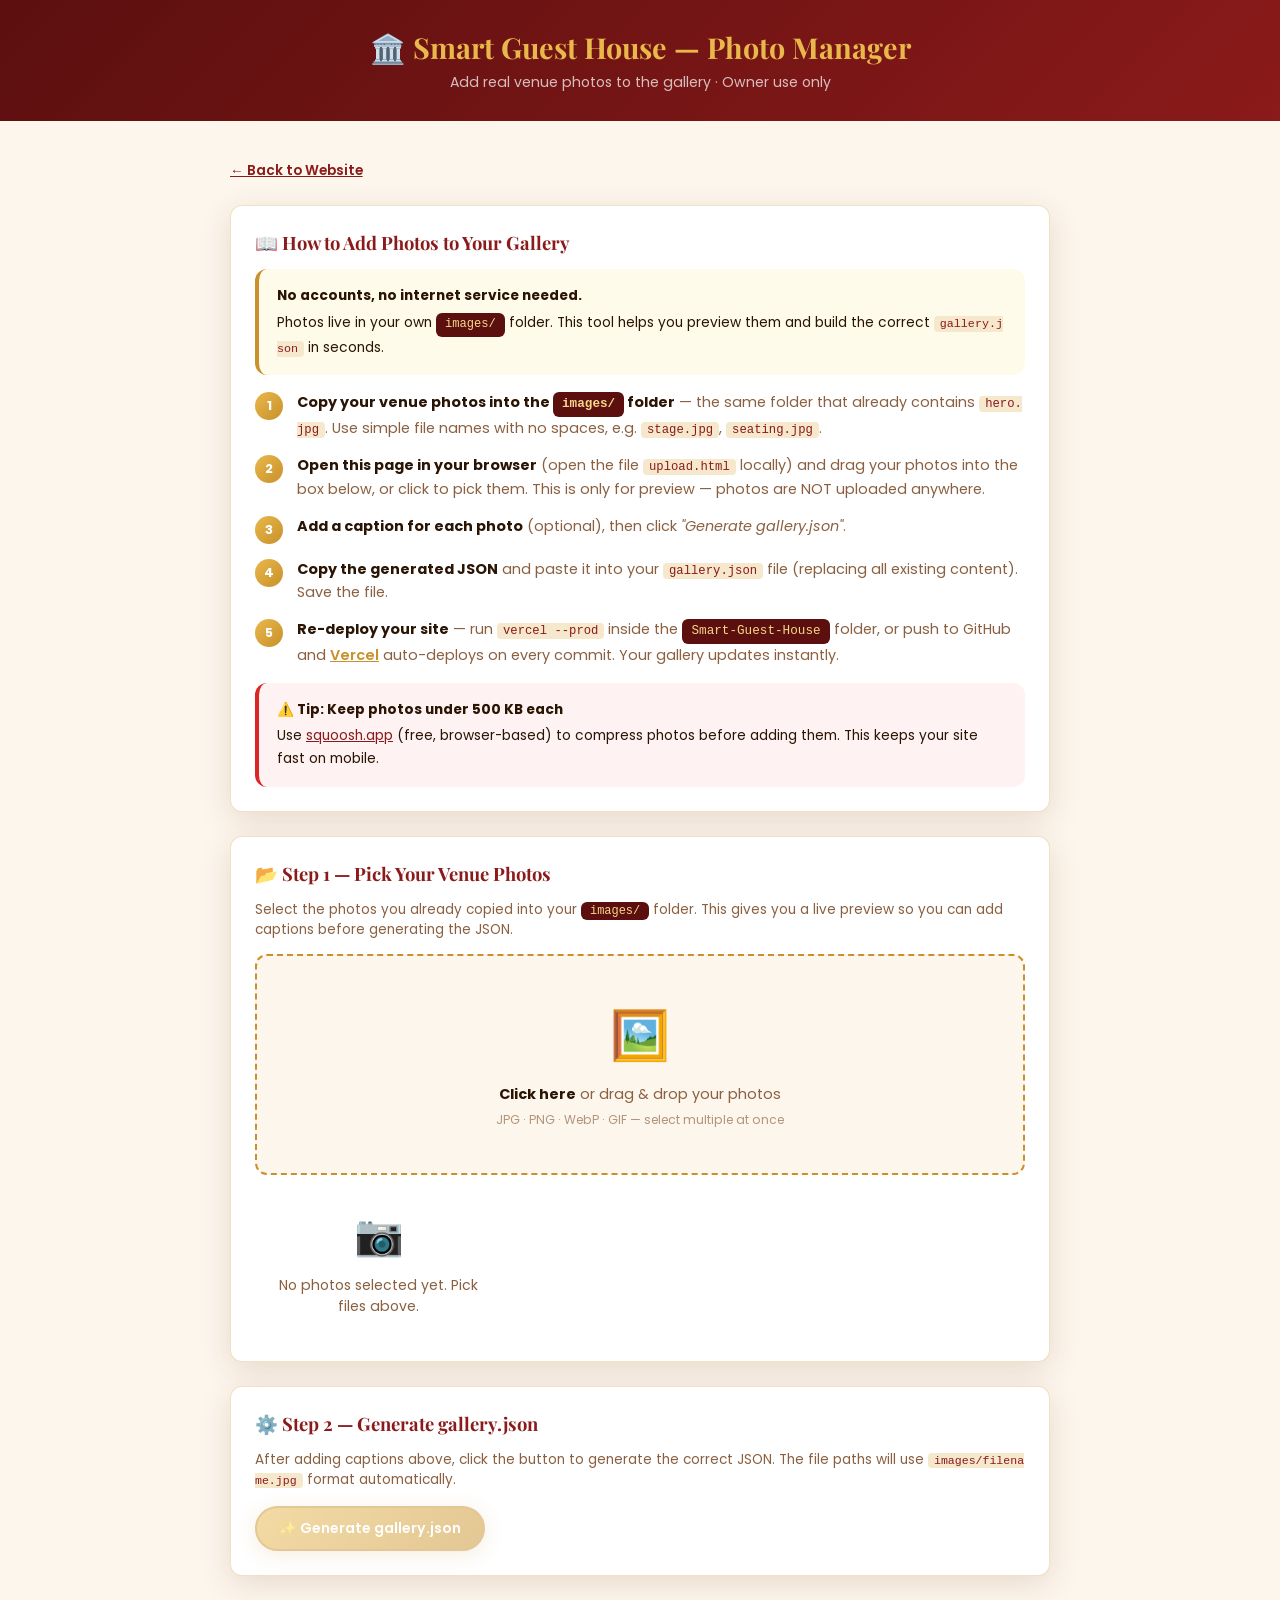
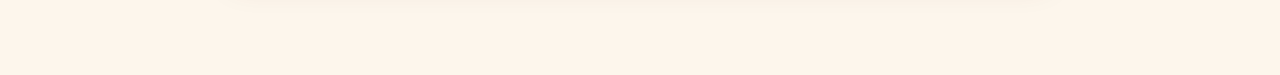
<file: upload.html>
<!DOCTYPE html>
<html lang="en">
<head>
  <meta charset="UTF-8">
  <meta name="viewport" content="width=device-width, initial-scale=1.0">
  <title>Manage Gallery Photos — Smart Guest House</title>
  <meta name="robots" content="noindex, nofollow">

  <link rel="preconnect" href="https://fonts.googleapis.com">
  <link rel="preconnect" href="https://fonts.gstatic.com" crossorigin>
  <link href="https://fonts.googleapis.com/css2?family=Playfair+Display:wght@700&family=Poppins:wght@300;400;500;600&display=swap" rel="stylesheet">

  <style>
    :root {
      --gold:     #C9902B;
      --gold-l:   #E8B84B;
      --gold-p:   #F5D88A;
      --maroon:   #8B1A1A;
      --maroon-d: #5C0F0F;
      --cream:    #FDF6EC;
      --cream-d:  #F5E8CC;
      --text:     #2A1505;
      --muted:    #8A6040;
      --green:    #15803d;
      --radius:   12px;
      --shadow:   0 8px 32px rgba(90,30,10,.13);
    }
    *, *::before, *::after { box-sizing: border-box; margin: 0; padding: 0; }
    body { font-family: 'Poppins', sans-serif; background: var(--cream); color: var(--text); min-height: 100vh; }

    /* Header */
    .page-header {
      background: linear-gradient(135deg, var(--maroon-d), var(--maroon));
      padding: 28px 24px;
      text-align: center;
    }
    .page-header h1 { font-family: 'Playfair Display', serif; font-size: 1.8rem; color: var(--gold-l); margin-bottom: 6px; }
    .page-header p  { font-size: .88rem; color: rgba(255,255,255,.72); }

    main { max-width: 860px; margin: 0 auto; padding: 36px 20px 80px; }

    a.back-link { display: inline-flex; align-items: center; gap: 6px; font-size: .85rem; font-weight: 600; color: var(--maroon); margin-bottom: 24px; transition: gap .2s; }
    a.back-link:hover { gap: 10px; }

    /* Cards */
    .card { background: #fff; border: 1.5px solid rgba(201,144,43,.28); border-radius: var(--radius); padding: 24px; margin-bottom: 24px; box-shadow: var(--shadow); }
    .card h2 { font-family: 'Playfair Display', serif; font-size: 1.15rem; color: var(--maroon); margin-bottom: 14px; }

    /* Steps */
    .steps { counter-reset: step; list-style: none; display: flex; flex-direction: column; gap: 14px; }
    .steps li {
      counter-increment: step;
      display: flex; align-items: flex-start; gap: 14px;
      font-size: .9rem; color: var(--muted); line-height: 1.6;
    }
    .steps li::before {
      content: counter(step);
      flex-shrink: 0;
      width: 28px; height: 28px;
      background: linear-gradient(135deg, var(--gold-l), var(--gold));
      color: #fff; border-radius: 50%;
      display: flex; align-items: center; justify-content: center;
      font-weight: 700; font-size: .8rem;
      margin-top: 1px;
    }
    .steps li strong { color: var(--text); }
    code { background: var(--cream-d); border-radius: 4px; padding: 1px 6px; font-size: .85em; color: var(--maroon); word-break: break-all; }

    /* Drop zone */
    .drop-zone {
      border: 2.5px dashed var(--gold);
      border-radius: var(--radius);
      padding: 44px 24px;
      text-align: center;
      cursor: pointer;
      transition: all .25s;
      background: var(--cream);
      position: relative;
    }
    .drop-zone.dragover { border-color: var(--maroon); background: #fff8e6; transform: scale(1.01); }
    .drop-zone-icon { font-size: 3rem; margin-bottom: 12px; display: block; }
    .drop-zone p { margin: 0; font-size: .9rem; color: var(--muted); }
    .drop-zone p strong { color: var(--text); }
    .drop-zone input[type="file"] { position: absolute; inset: 0; opacity: 0; cursor: pointer; width: 100%; height: 100%; }

    /* Buttons */
    .btn { display: inline-flex; align-items: center; gap: 7px; padding: 10px 22px; border-radius: 50px; font-family: 'Poppins', sans-serif; font-weight: 600; font-size: .88rem; cursor: pointer; border: 2px solid transparent; transition: all .22s; }
    .btn-gold { background: linear-gradient(135deg, var(--gold-l), var(--gold)); color: #fff; border-color: var(--gold); box-shadow: 0 4px 18px rgba(201,144,43,.28); }
    .btn-gold:hover { transform: translateY(-2px); box-shadow: 0 8px 28px rgba(201,144,43,.4); }
    .btn-maroon { background: var(--maroon); color: #fff; border-color: var(--maroon); }
    .btn-maroon:hover { background: var(--maroon-d); transform: translateY(-2px); }
    .btn-outline { background: transparent; color: var(--maroon); border-color: var(--maroon); }
    .btn-outline:hover { background: var(--maroon); color: #fff; }
    .btn-sm { padding: 6px 14px; font-size: .78rem; }
    .btn-danger { background: #dc2626; color: #fff; border-color: #dc2626; }
    .btn-danger:hover { background: #b91c1c; }
    .btn:disabled { opacity: .5; cursor: not-allowed; transform: none; }

    /* Preview grid */
    #preview-grid { display: grid; grid-template-columns: repeat(auto-fill, minmax(200px, 1fr)); gap: 14px; margin-top: 10px; }

    .preview-item {
      border: 1.5px solid rgba(201,144,43,.25);
      border-radius: 10px;
      overflow: hidden;
      background: var(--cream-d);
      animation: slideIn .3s ease;
    }
    @keyframes slideIn { from { opacity:0; transform:translateY(10px); } to { opacity:1; transform:none; } }

    .preview-thumb {
      width: 100%; aspect-ratio: 4/3; object-fit: cover;
      display: block; border-bottom: 1px solid rgba(201,144,43,.2);
    }
    .preview-body { padding: 10px 12px; }
    .preview-filename { font-size: .78rem; font-weight: 600; color: var(--text); margin-bottom: 6px; overflow: hidden; text-overflow: ellipsis; white-space: nowrap; }
    .preview-caption-input {
      width: 100%;
      border: 1.5px solid rgba(201,144,43,.3);
      border-radius: 7px;
      padding: 6px 9px;
      font-size: .78rem;
      font-family: 'Poppins', sans-serif;
      color: var(--text);
      background: #fff;
      transition: border-color .2s;
      margin-bottom: 8px;
    }
    .preview-caption-input:focus { outline: none; border-color: var(--gold); }
    .preview-caption-input::placeholder { color: #bbb; }

    .remove-btn { background: none; border: none; cursor: pointer; font-size: .75rem; color: #dc2626; font-weight: 600; transition: opacity .2s; }
    .remove-btn:hover { opacity: .75; }

    /* JSON output */
    #json-output-wrap { display: none; }
    #json-output {
      width: 100%;
      min-height: 180px;
      border: 1.5px solid rgba(201,144,43,.35);
      border-radius: 10px;
      padding: 14px;
      font-family: 'Courier New', monospace;
      font-size: .83rem;
      color: var(--text);
      background: var(--cream);
      resize: vertical;
      line-height: 1.6;
    }
    #json-output:focus { outline: none; border-color: var(--gold); }

    .copy-btn-row { display: flex; gap: 10px; margin-top: 12px; flex-wrap: wrap; align-items: center; }

    .toast {
      display: none;
      background: var(--green);
      color: #fff;
      border-radius: 50px;
      padding: 6px 18px;
      font-size: .8rem;
      font-weight: 600;
      animation: fadeIn .2s;
    }
    .toast.show { display: inline-block; }
    @keyframes fadeIn { from { opacity: 0; } to { opacity: 1; } }

    /* Instruction callout */
    .callout {
      border-radius: var(--radius);
      padding: 16px 18px;
      font-size: .86rem;
      line-height: 1.65;
      margin-bottom: 16px;
    }
    .callout-info    { background: #fffbeb; border-left: 4px solid var(--gold); }
    .callout-success { background: #f0fdf4; border-left: 4px solid var(--green); }
    .callout-warn    { background: #fef2f2; border-left: 4px solid #dc2626; }
    .callout strong  { display: block; margin-bottom: 4px; color: var(--text); }

    .folder-path {
      display: inline-block;
      background: var(--maroon-d);
      color: var(--gold-p);
      border-radius: 6px;
      padding: 2px 9px;
      font-family: monospace;
      font-size: .88em;
    }

    /* empty state */
    .empty-state { text-align: center; padding: 20px; color: var(--muted); font-size: .88rem; }
    .empty-state .icon { font-size: 2.5rem; margin-bottom: 10px; }

    /* Toolbar */
    .toolbar { display: flex; gap: 10px; flex-wrap: wrap; margin-top: 16px; align-items: center; }
    .item-count { font-size: .82rem; color: var(--muted); margin-left: auto; }

    @media (max-width: 560px) {
      #preview-grid { grid-template-columns: 1fr 1fr; }
    }
    @media (max-width: 380px) {
      #preview-grid { grid-template-columns: 1fr; }
    }
  </style>
</head>
<body>

<header class="page-header">
  <h1>🏛️ Smart Guest House — Photo Manager</h1>
  <p>Add real venue photos to the gallery · Owner use only</p>
</header>

<main>
  <a href="index.html" class="back-link">← Back to Website</a>

  <!-- ── HOW IT WORKS ── -->
  <div class="card">
    <h2>📖 How to Add Photos to Your Gallery</h2>

    <div class="callout callout-info">
      <strong>No accounts, no internet service needed.</strong>
      Photos live in your own <span class="folder-path">images/</span> folder.
      This tool helps you preview them and build the correct <code>gallery.json</code> in seconds.
    </div>

    <ol class="steps">
      <li>
        <div>
          <strong>Copy your venue photos into the <span class="folder-path">images/</span> folder</strong>
          — the same folder that already contains <code>hero.jpg</code>.
          Use simple file names with no spaces, e.g. <code>stage.jpg</code>, <code>seating.jpg</code>.
        </div>
      </li>
      <li>
        <div>
          <strong>Open this page in your browser</strong> (open the file <code>upload.html</code> locally)
          and drag your photos into the box below, or click to pick them. This is only for preview — photos are NOT uploaded anywhere.
        </div>
      </li>
      <li>
        <div>
          <strong>Add a caption for each photo</strong> (optional), then click <em>"Generate gallery.json"</em>.
        </div>
      </li>
      <li>
        <div>
          <strong>Copy the generated JSON</strong> and paste it into your <code>gallery.json</code> file
          (replacing all existing content). Save the file.
        </div>
      </li>
      <li>
        <div>
          <strong>Re-deploy your site</strong> — run <code>vercel --prod</code> inside the
          <span class="folder-path">Smart-Guest-House</span> folder, or push to GitHub and
          <a href="https://vercel.com" target="_blank" rel="noopener noreferrer" style="color:var(--gold);font-weight:600;">Vercel</a>
          auto-deploys on every commit. Your gallery updates instantly.
        </div>
      </li>
    </ol>

    <div class="callout callout-warn" style="margin-top:16px;margin-bottom:0;">
      <strong>⚠️ Tip: Keep photos under 500 KB each</strong>
      Use <a href="https://squoosh.app" target="_blank" rel="noopener noreferrer" style="color:var(--maroon);">squoosh.app</a>
      (free, browser-based) to compress photos before adding them. This keeps your site fast on mobile.
    </div>
  </div>

  <!-- ── STEP 1: PICK FILES ── -->
  <div class="card">
    <h2>📂 Step 1 — Pick Your Venue Photos</h2>
    <p style="font-size:.85rem;color:var(--muted);margin-bottom:14px;">
      Select the photos you already copied into your <span class="folder-path">images/</span> folder.
      This gives you a live preview so you can add captions before generating the JSON.
    </p>

    <div class="drop-zone" id="drop-zone">
      <input type="file" id="file-input" multiple accept="image/jpeg,image/png,image/webp,image/gif" aria-label="Select venue photos">
      <span class="drop-zone-icon" aria-hidden="true">🖼️</span>
      <p><strong>Click here</strong> or drag &amp; drop your photos</p>
      <p style="font-size:.76rem;margin-top:6px;opacity:.65;">JPG · PNG · WebP · GIF — select multiple at once</p>
    </div>

    <!-- Preview grid -->
    <div id="preview-grid">
      <div class="empty-state" id="empty-state">
        <div class="icon" aria-hidden="true">📷</div>
        <p>No photos selected yet. Pick files above.</p>
      </div>
    </div>

    <div class="toolbar" id="toolbar" style="display:none;">
      <button class="btn btn-maroon btn-sm" id="clear-all-btn" type="button">🗑️ Clear All</button>
      <span class="item-count" id="item-count"></span>
    </div>
  </div>

  <!-- ── STEP 2: GENERATE JSON ── -->
  <div class="card">
    <h2>⚙️ Step 2 — Generate gallery.json</h2>
    <p style="font-size:.85rem;color:var(--muted);margin-bottom:16px;">
      After adding captions above, click the button to generate the correct JSON.
      The file paths will use <code>images/filename.jpg</code> format automatically.
    </p>

    <button class="btn btn-gold" id="generate-btn" type="button" disabled>
      ✨ Generate gallery.json
    </button>

    <div id="json-output-wrap">
      <br>
      <div class="callout callout-success" style="margin-bottom:12px;">
        <strong>✅ Your gallery.json is ready!</strong>
        Copy everything below and paste it into your <code>gallery.json</code> file (replace all existing content), then save it.
      </div>

      <textarea id="json-output" readonly aria-label="Generated gallery.json content" spellcheck="false"></textarea>

      <div class="copy-btn-row">
        <button class="btn btn-gold" id="copy-json-btn" type="button">📋 Copy to Clipboard</button>
        <button class="btn btn-outline btn-sm" id="download-btn" type="button">⬇️ Download gallery.json</button>
        <span class="toast" id="copy-toast">✓ Copied!</span>
      </div>

      <div class="callout callout-info" style="margin-top:16px;margin-bottom:0;">
        <strong>📁 Next: Paste it into gallery.json</strong>
        Open <code>gallery.json</code> in Notepad or any text editor, select all (Ctrl+A), paste (Ctrl+V), and save. Then re-deploy your site folder to Netlify.
      </div>
    </div>
  </div>

</main>

<script>
/*
  ════════════════════════════════════════════════════════════
  Smart Guest House — Local Photo Manager (upload.html)
  ════════════════════════════════════════════════════════════
  100% local — no network calls, no external services, no API keys.
  Photos stay on your own computer in the images/ folder.
  This tool only helps you:
    1. Preview selected images
    2. Add captions
    3. Generate the correct gallery.json entries
  The owner then pastes the JSON into gallery.json and re-deploys.
  ════════════════════════════════════════════════════════════
*/
'use strict';

const dropZone    = document.getElementById('drop-zone');
const fileInput   = document.getElementById('file-input');
const previewGrid = document.getElementById('preview-grid');
const emptyState  = document.getElementById('empty-state');
const toolbar     = document.getElementById('toolbar');
const itemCount   = document.getElementById('item-count');
const clearAllBtn = document.getElementById('clear-all-btn');
const generateBtn = document.getElementById('generate-btn');
const jsonOutput  = document.getElementById('json-output');
const jsonWrap    = document.getElementById('json-output-wrap');
const copyJsonBtn = document.getElementById('copy-json-btn');
const downloadBtn = document.getElementById('download-btn');
const copyToast   = document.getElementById('copy-toast');

// Holds { file, objectURL, caption } for each selected photo
let selectedItems = [];

/* ── Drag & drop ── */
dropZone.addEventListener('dragover',  e => { e.preventDefault(); dropZone.classList.add('dragover'); });
dropZone.addEventListener('dragleave', () => dropZone.classList.remove('dragover'));
dropZone.addEventListener('drop', e => {
  e.preventDefault();
  dropZone.classList.remove('dragover');
  handleFiles([...e.dataTransfer.files]);
});

fileInput.addEventListener('change', () => {
  handleFiles([...fileInput.files]);
  fileInput.value = ''; // reset so same file can be re-selected
});

/* ── Process selected files ── */
function handleFiles(files) {
  const imageFiles = files.filter(f => f.type.startsWith('image/'));
  if (!imageFiles.length) return;

  imageFiles.forEach(file => {
    // Avoid duplicates by filename
    if (selectedItems.find(i => i.file.name === file.name)) return;
    const objectURL = URL.createObjectURL(file);
    selectedItems.push({ file, objectURL, caption: '' });
  });

  renderGrid();
}

/* ── Render preview grid ── */
function renderGrid() {
  previewGrid.innerHTML = '';

  if (!selectedItems.length) {
    previewGrid.appendChild(emptyState);
    toolbar.style.display = 'none';
    generateBtn.disabled = true;
    jsonWrap.style.display = 'none';
    return;
  }

  toolbar.style.display = 'flex';
  generateBtn.disabled = false;
  itemCount.textContent = selectedItems.length + ' photo' + (selectedItems.length !== 1 ? 's' : '') + ' selected';

  selectedItems.forEach((item, idx) => {
    const div = document.createElement('div');
    div.className = 'preview-item';
    div.dataset.idx = idx;

    div.innerHTML = `
      <img class="preview-thumb" src="${item.objectURL}"
           alt="Preview of ${escHtml(item.file.name)}" loading="lazy">
      <div class="preview-body">
        <div class="preview-filename" title="${escHtml(item.file.name)}">${escHtml(item.file.name)}</div>
        <input
          class="preview-caption-input"
          type="text"
          placeholder="Caption (optional)"
          value="${escHtml(item.caption)}"
          maxlength="100"
          aria-label="Caption for ${escHtml(item.file.name)}"
          data-idx="${idx}">
        <button class="remove-btn" type="button" data-idx="${idx}" aria-label="Remove ${escHtml(item.file.name)}">
          ✕ Remove
        </button>
      </div>
    `;

    // Caption change
    div.querySelector('.preview-caption-input').addEventListener('input', function() {
      selectedItems[+this.dataset.idx].caption = this.value;
    });

    // Remove
    div.querySelector('.remove-btn').addEventListener('click', function() {
      const i = +this.dataset.idx;
      URL.revokeObjectURL(selectedItems[i].objectURL);
      selectedItems.splice(i, 1);
      renderGrid();
    });

    previewGrid.appendChild(div);
  });
}

/* ── Clear all ── */
clearAllBtn.addEventListener('click', () => {
  selectedItems.forEach(i => URL.revokeObjectURL(i.objectURL));
  selectedItems = [];
  renderGrid();
});

/* ── Generate gallery.json ── */
generateBtn.addEventListener('click', () => {
  if (!selectedItems.length) return;

  const entries = selectedItems.map(item => {
    // Build images/filename path from the file's actual name
    const name = item.file.name.replace(/\\/g, '/');
    const path = 'images/' + name;
    const entry = { url: path };
    if (item.caption && item.caption.trim()) entry.caption = item.caption.trim();
    return entry;
  });

  const json = JSON.stringify(entries, null, 2);
  jsonOutput.value = json;
  jsonWrap.style.display = 'block';
  jsonOutput.scrollIntoView({ behavior: 'smooth', block: 'start' });
});

/* ── Copy JSON ── */
copyJsonBtn.addEventListener('click', () => {
  const text = jsonOutput.value;
  if (!text) return;
  navigator.clipboard.writeText(text).then(showCopied).catch(() => {
    jsonOutput.select();
    document.execCommand('copy');
    showCopied();
  });
});

function showCopied() {
  copyToast.classList.add('show');
  copyJsonBtn.textContent = '✓ Copied!';
  setTimeout(() => {
    copyToast.classList.remove('show');
    copyJsonBtn.textContent = '📋 Copy to Clipboard';
  }, 2600);
}

/* ── Download gallery.json ── */
downloadBtn.addEventListener('click', () => {
  const text = jsonOutput.value;
  if (!text) return;
  const blob = new Blob([text], { type: 'application/json' });
  const url  = URL.createObjectURL(blob);
  const a    = document.createElement('a');
  a.href = url;
  a.download = 'gallery.json';
  a.click();
  setTimeout(() => URL.revokeObjectURL(url), 1000);
});

/* ── XSS safety ── */
function escHtml(str) {
  if (!str) return '';
  return String(str)
    .replace(/&/g, '&amp;')
    .replace(/</g, '&lt;')
    .replace(/>/g, '&gt;')
    .replace(/"/g, '&quot;')
    .replace(/'/g, '&#39;');
}

// Initial render
renderGrid();
</script>
</body>
</html>
</file>
